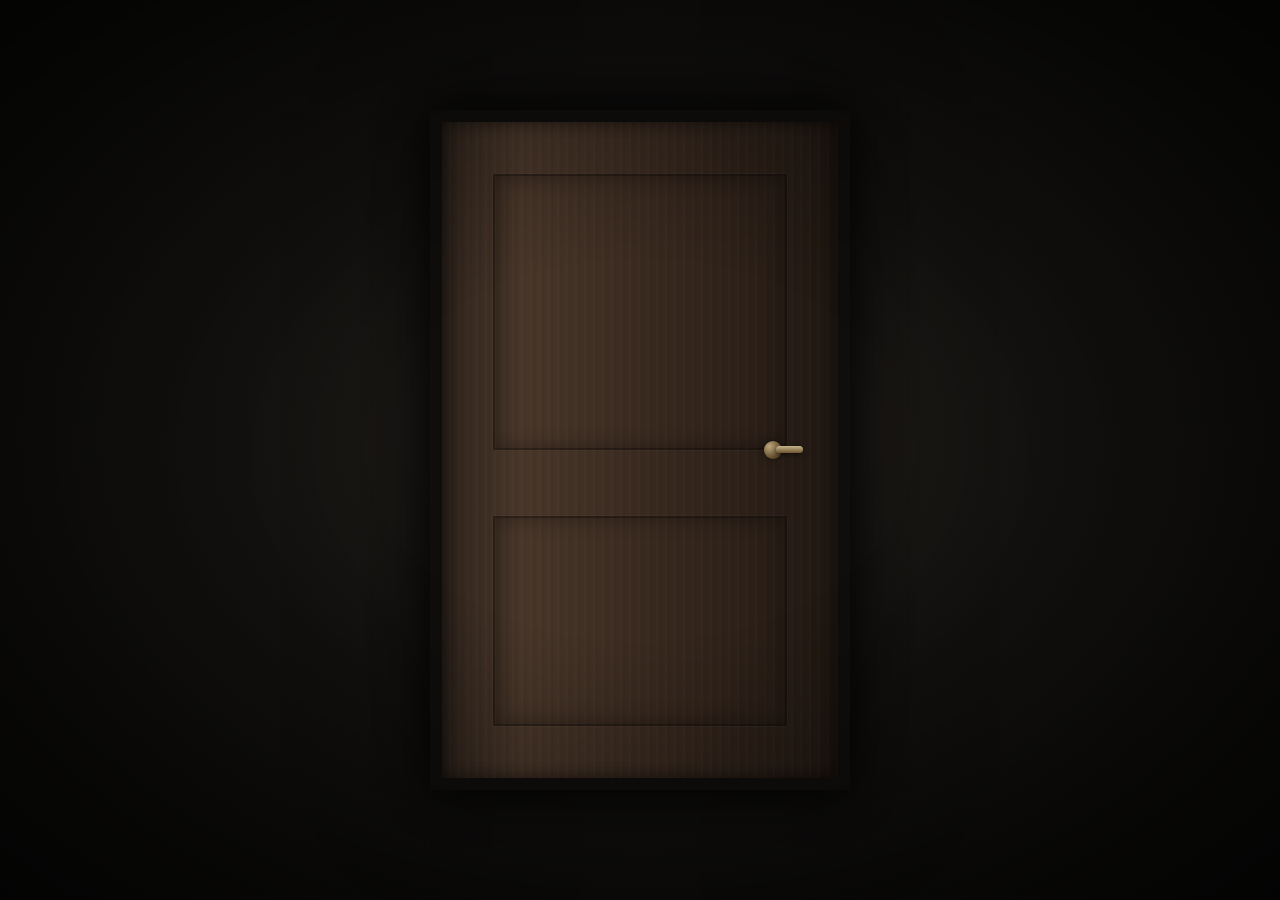
<file: a-ultima-porta.html>
<!DOCTYPE html>
<html lang="pt-BR">
<head>
    <meta charset="UTF-8">
    <meta name="viewport" content="width=device-width, initial-scale=1.0">
    <title>A Última Porta</title>
    <link rel="stylesheet" href="Styles/a-ultima-porta.css">
</head>
<body>

    <main class="cena" id="cena">

        <div class="ambiente">

            <div class="parede"></div>

            <div class="batente">
                <div class="porta" id="porta">

                    <div class="painel painel-superior"></div>
                    <div class="painel painel-inferior"></div>

                    <div class="macaneta">
                        <div class="base-macaneta"></div>
                        <div class="haste-macaneta"></div>
                    </div>

                </div>
            </div>

            <div class="luz-interior" id="luzInterior"></div>

        </div>

        <div class="vinheta"></div>

        <div class="dialogo" id="dialogo">
            <p id="texto"></p>
        </div>

        <div class="tela-preta" id="telaPreta"></div>

        <div class="final" id="final">
            <h1>Nossa casa.</h1>
        </div>

    </main>

    <script src="Scripts/a-ultima-porta.js"></script>
</body>
</html>
</file>
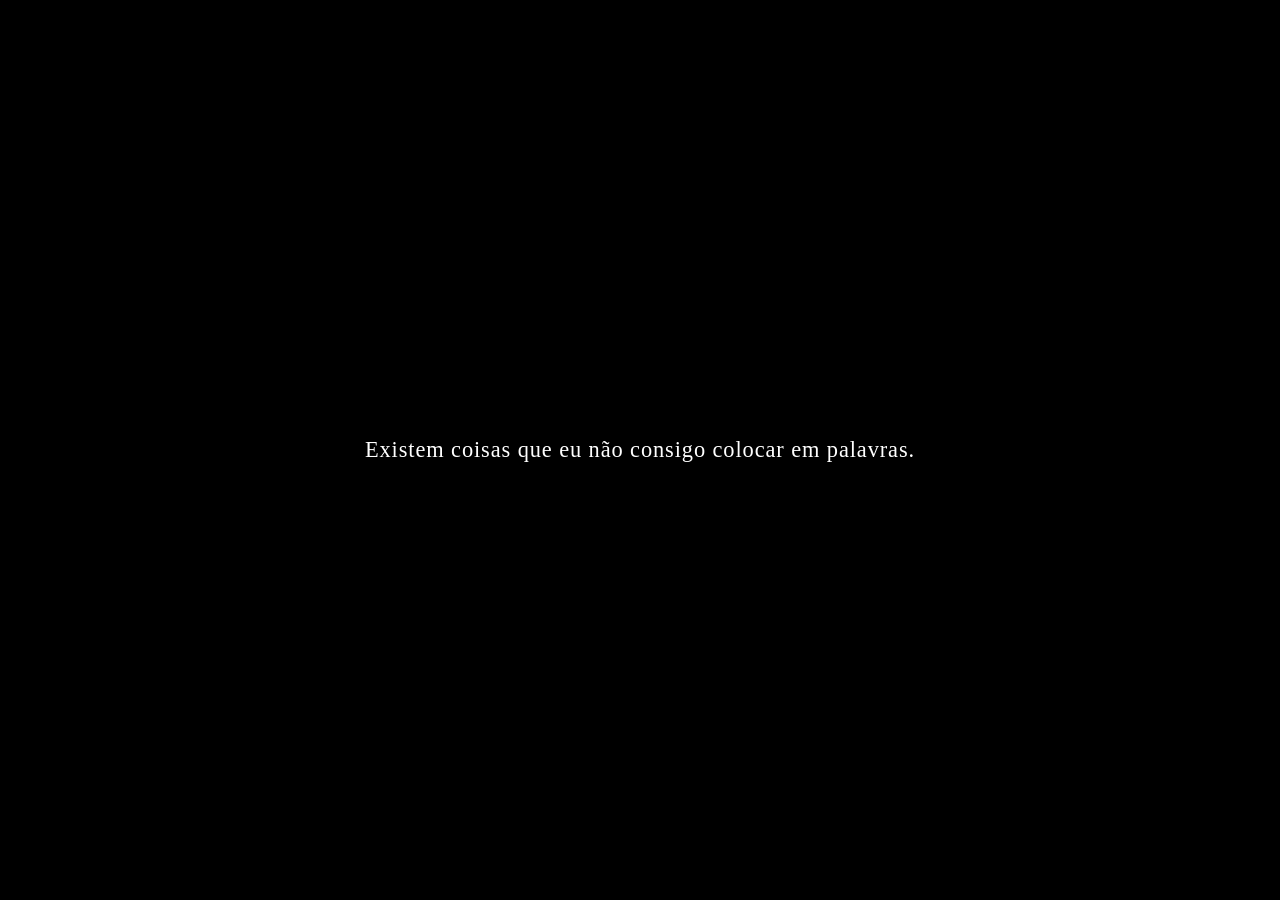
<file: fotografias.html>
<!DOCTYPE html>
<html lang="pt-BR">

<head>
    <meta charset="UTF-8">
    <meta name="viewport" content="width=device-width, initial-scale=1.0">

    <title>Fotografias</title>

    <link rel="stylesheet" href="Styles/fotografias.css">
</head>

<body>

    <main id="pagina">

        <!-- INTRODUÇÃO -->

        <section id="introducao">

            <p id="frase"></p>

        </section>


        <!-- CARROSSEL -->

        <section id="album">

            <button id="anterior" class="navegacao">
                ‹
            </button>


            <div id="carrossel">

                <div id="fotografias">

                    <!-- Criadas pelo JavaScript -->

                </div>

            </div>


            <button id="proximo" class="navegacao">
                ›
            </button>

        </section>


        <!-- INDICADORES -->

        <div id="indicadores"></div>


        <!-- FINAL -->

        <section id="final">

            <p id="frase-final"></p>

        </section>

    </main>


    <script src="Scripts/fotografias.js"></script>

</body>

</html>
</file>
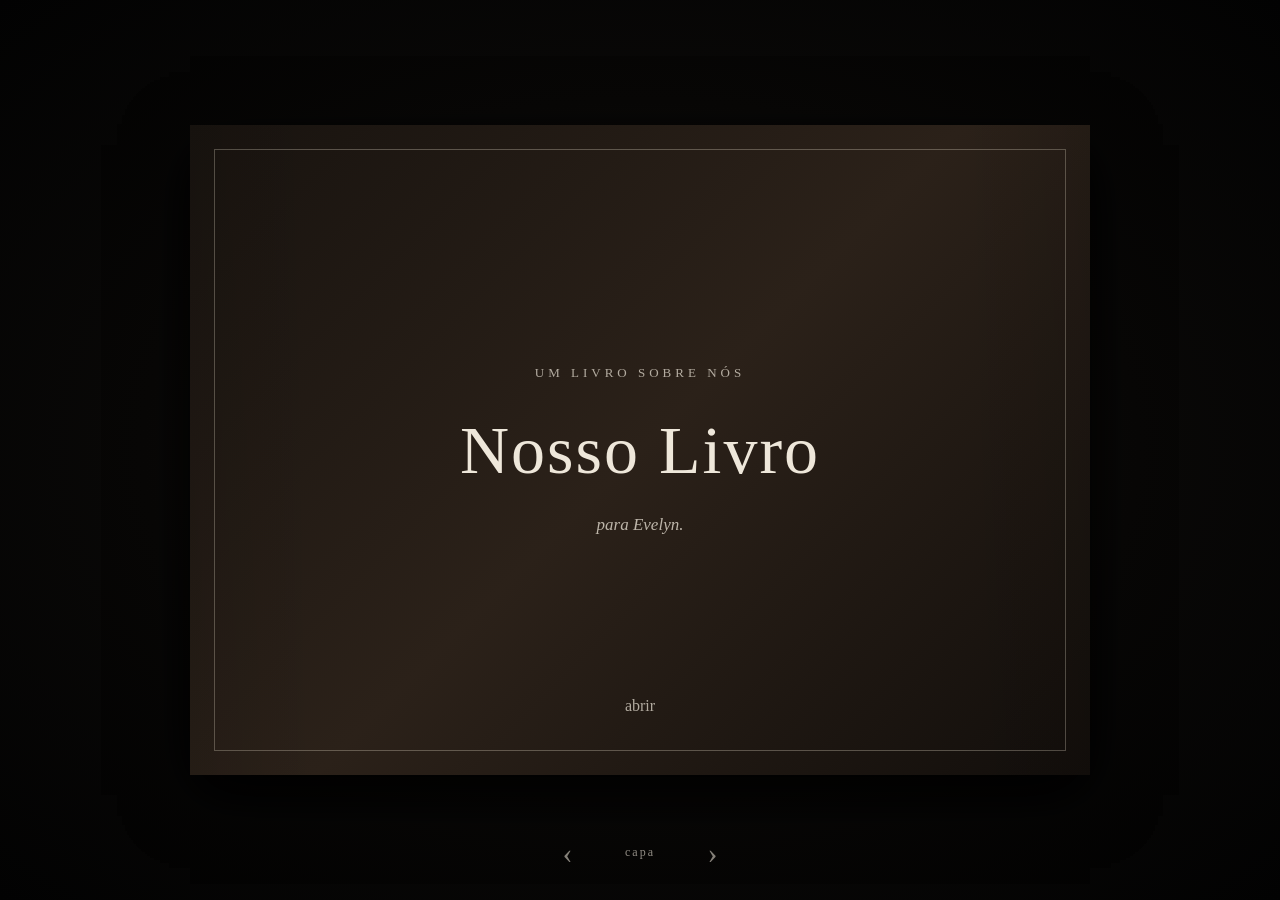
<file: nosso-livro.html>
<!DOCTYPE html>
<html lang="pt-BR">
<head>
    <meta charset="UTF-8">
    <meta name="viewport" content="width=device-width, initial-scale=1.0">

    <title>Nosso Livro</title>

    <link rel="stylesheet" href="Styles/nosso-livro.css">
</head>

<body>

    <main class="livro-cena" id="livroCena">

        <div class="ambiente"></div>

        <section class="livro" id="livro">

            <!-- CAPA -->
            <div class="pagina capa" id="capa">

                <div class="capa-conteudo">
                    <span class="pequeno">um livro sobre nós</span>

                    <h1>Nosso Livro</h1>

                    <span class="dedicatoria">para Evelyn.</span>
                </div>

                <button class="abrir-livro" id="abrirLivro">
                    abrir
                </button>

            </div>


            <!-- PÁGINA 1 -->
            <div class="pagina pagina-texto" data-pagina="1">

                <div class="conteudo">

                    <span class="numero">01</span>

                    <h2>Para você</h2>

                    <p>
                        Esse livro é dedicado a uma pessoa especial.
                    </p>

                    <p>
                        Uma mulher pequenina, que mal tem tamanho de gente,
                        mas que ocupa um espaço enorme na minha vida.
                    </p>

                    <p>
                        Uma beleza surreal, embora você nunca consiga enxergar
                        aquilo que eu enxerguei desde a primeira vez em que
                        você esteve diante dos meus olhos. Sou grato por ter
                        uma visão boa até hoje.
                    </p>

                    <p>
                        Você é inteligente, dedicada e, principalmente,
                        absurdamente forte. Uma mente de aço, eu diria.
                    </p>

                    <p>
                        Todos os dias eu me inspiro em você com orgulho.
                    </p>

                    <p class="destaque">
                        E tenho apenas uma certeza:
                        essa é a mulher pela qual eu vou lutar dia após dia.
                    </p>

                    <p>
                        Enquanto meu coração palpitar, cada batida será por
                        você e por nós.
                    </p>

                </div>

            </div>


            <!-- PÁGINA 2 -->
            <div class="pagina pagina-texto" data-pagina="2">

                <div class="conteudo">

                    <span class="numero">02</span>

                    <h2>Antes de você</h2>

                    <p>
                        Eu sempre fui uma pessoa bem simples e bestinha.
                        Nunca fui em busca de ser tão chamativo aos olhos
                        dos outros.
                    </p>

                    <p>
                        Por mais que eu goste de performar e fazer tudo ser
                        "belo", eu faço por mim, não por outras pessoas.
                    </p>

                    <p>
                        Eu tentei levar a minha vida sempre ao limite.
                        Queria ser alguém que fosse lembrado um dia,
                        mesmo que não estivesse o tempo todo nos holofotes.
                    </p>

                    <p>
                        Levei o esporte para a minha vida justamente por isso.
                    </p>

                    <p>
                        Mas às vezes eu duvido da minha capacidade.
                    </p>

                </div>

            </div>


            <!-- PÁGINA 3 -->
            <div class="pagina pagina-texto" data-pagina="3">

                <div class="conteudo">

                    <span class="numero">03</span>

                    <h2>Quando você chegou</h2>

                    <p>
                        Quando você chegou pela primeira vez na minha vida,
                        eu criei uma imagem de ti muito poderosa.
                        Alguém impossível de alcançar.
                    </p>

                    <p>
                        Na segunda vez eu te conheci.
                        Aos poucos fui descobrindo quem você realmente era,
                        seus pontos fortes e suas fraquezas.
                    </p>

                    <p>
                        Ali foi onde eu realmente posso dizer que comecei
                        a te amar de verdade.
                    </p>

                    <p>
                        Não era apenas uma paixão.
                        Era amor.
                    </p>

                    <p class="destaque">
                        Intenso e incandescente.
                    </p>

                    <p>
                        Eu me deixei ir por isso, infelizmente.
                        Mas agora sinto que posso ter aquele amor intenso
                        que sempre desejei sem deixar de ser quem eu realmente sou.
                    </p>

                </div>

            </div>


            <!-- PÁGINA 4 -->
            <div class="pagina pagina-texto" data-pagina="4">

                <div class="conteudo">

                    <span class="numero">04</span>

                    <h2>As pequenas coisas</h2>

                    <p>
                        Eu amava passar tempo contigo, mesmo que não
                        fôssemos fazer nada.
                    </p>

                    <p>
                        Eu amava todas as pequenas coisas.
                    </p>

                    <p>
                        A vez em que brincamos de adoleta.
                        Quando você pintou meu olho.
                        Uma volta do trabalho para casa.
                        Uma ida ao mercado.
                        Uma ligação repentina pelo tédio.
                    </p>

                    <p>
                        Essas pequenas coisas mexiam comigo.
                    </p>

                    <p>
                        Os grandes momentos são incríveis, sim.
                        Mas são os pequenos momentos do dia a dia que
                        constituem a maior parte de um relacionamento.
                    </p>

                </div>

            </div>


            <!-- PÁGINA 5 -->
            <div class="pagina pagina-texto" data-pagina="5">

                <div class="conteudo">

                    <span class="numero">05</span>

                    <h2>O que eu aprendi com você</h2>

                    <p>
                        Eu aprendi muitas coisas com você.
                    </p>

                    <p>
                        Política, estética, música, culinária, filosofia,
                        psicologia e diversas outras coisas.
                    </p>

                    <p>
                        De pouco em pouco, tudo o que eu fazia tinha um
                        pedacinho de você.
                    </p>

                    <p>
                        Das ações mais elaboradas até as banais do dia a dia.
                        Uma simples caminhada podia me lembrar de um
                        ensinamento que você me deu.
                    </p>

                    <p>
                        Lições para a vida.
                        Histórias que compartilhávamos.
                    </p>

                    <p class="destaque">
                        Eu sempre gostei de ver essas pequenas coisas.
                    </p>

                </div>

            </div>


            <!-- PÁGINA 6 -->
            <div class="pagina pagina-texto" data-pagina="6">

                <div class="conteudo">

                    <span class="numero">06</span>

                    <h2>O que eu fiz errado</h2>

                    <p>
                        Eu errei feio contigo em um certo ponto.
                    </p>

                    <p>
                        Eu menti sobre o meu estado até acreditar que mudaria,
                        e eu me perdi.
                    </p>

                    <p>
                        Me perdi em uma pessoa que eu não era,
                        em um relacionamento que tinha tanto potencial
                        e que foi quebrado aos poucos.
                    </p>

                    <p>
                        Eu me arrependo profundamente das minhas atitudes.
                    </p>

                    <p class="destaque">
                        Isso me esmaga todas as noites quando penso sobre.
                    </p>

                    <p>
                        E sim, ainda dói lembrar o que eu fiz para você.
                    </p>

                </div>

            </div>


            <!-- PÁGINA 7 -->
            <div class="pagina pagina-texto" data-pagina="7">

                <div class="conteudo">

                    <span class="numero">07</span>

                    <h2>O que eu ainda sinto</h2>

                    <p>
                        Eu sinto muita tristeza pelo que aconteceu.
                    </p>

                    <p>
                        Só que eu tenho esperanças de construir algo novo.
                    </p>

                    <p>
                        Eu te amo profundamente e sinto que posso melhorar
                        e conquistar o mundo ao seu lado.
                    </p>

                    <p>
                        Eu nunca deixei de sentir amor ou felicidade.
                        Elas apenas foram nubladas pelos momentos ruins
                        que passamos.
                    </p>

                    <p class="destaque">
                        Eu nunca, nunca mesmo, deixei de te amar.
                    </p>

                </div>

            </div>


            <!-- PÁGINA 8 -->
            <div class="pagina pagina-texto" data-pagina="8">

                <div class="conteudo">

                    <span class="numero">08</span>

                    <h2>Se eu pudesse voltar</h2>

                    <p>
                        Se eu pudesse voltar atrás, eu gostaria de ter
                        cuidado melhor de mim antes de estar contigo novamente.
                    </p>

                    <p>
                        Eu queria ter me tornado alguém melhor antes de
                        qualquer coisa.
                    </p>

                    <p>
                        Mas talvez eu também tenha aprendido algo importante
                        com tudo isso.
                    </p>

                    <p class="destaque">
                        Foi importante o que aconteceu.
                    </p>

                    <p>
                        Nós aprendemos muito.
                    </p>

                </div>

            </div>


            <!-- PÁGINA 9 -->
            <div class="pagina pagina-texto ultima-pagina" data-pagina="9">

                <div class="conteudo">

                    <span class="numero">09</span>

                    <h2>Hoje</h2>

                    <p>
                        Hoje eu fico grato pelo que temos.
                    </p>

                    <p>
                        Ao seu lado eu estou muito feliz,
                        com objetivos e um caminho claro.
                    </p>

                    <p>
                        Temos muitas dificuldades a percorrer,
                        mas eu estou disposto a seguir em frente,
                        independentemente do desafio que surgir.
                    </p>

                    <p class="destaque final-livro">
                        Enquanto houver caminho,
                        eu quero continuar caminhando contigo.
                    </p>

                </div>

            </div>

        </section>


        <!-- CONTROLES -->

        <div class="controles" id="controles">

            <button id="anterior" aria-label="Página anterior">
                ‹
            </button>

            <span id="contador">capa</span>

            <button id="proximo" aria-label="Próxima página">
                ›
            </button>

        </div>


        <!-- FINAL -->

        <div class="final-livro-tela" id="finalLivro">

            <p>
                Algumas histórias cabem em páginas.
            </p>

            <p>
                Outras precisam continuar sendo vividas.
            </p>

        </div>

    </main>

    <script src="Scripts/nosso-livro.js"></script>

</body>
</html>
</file>
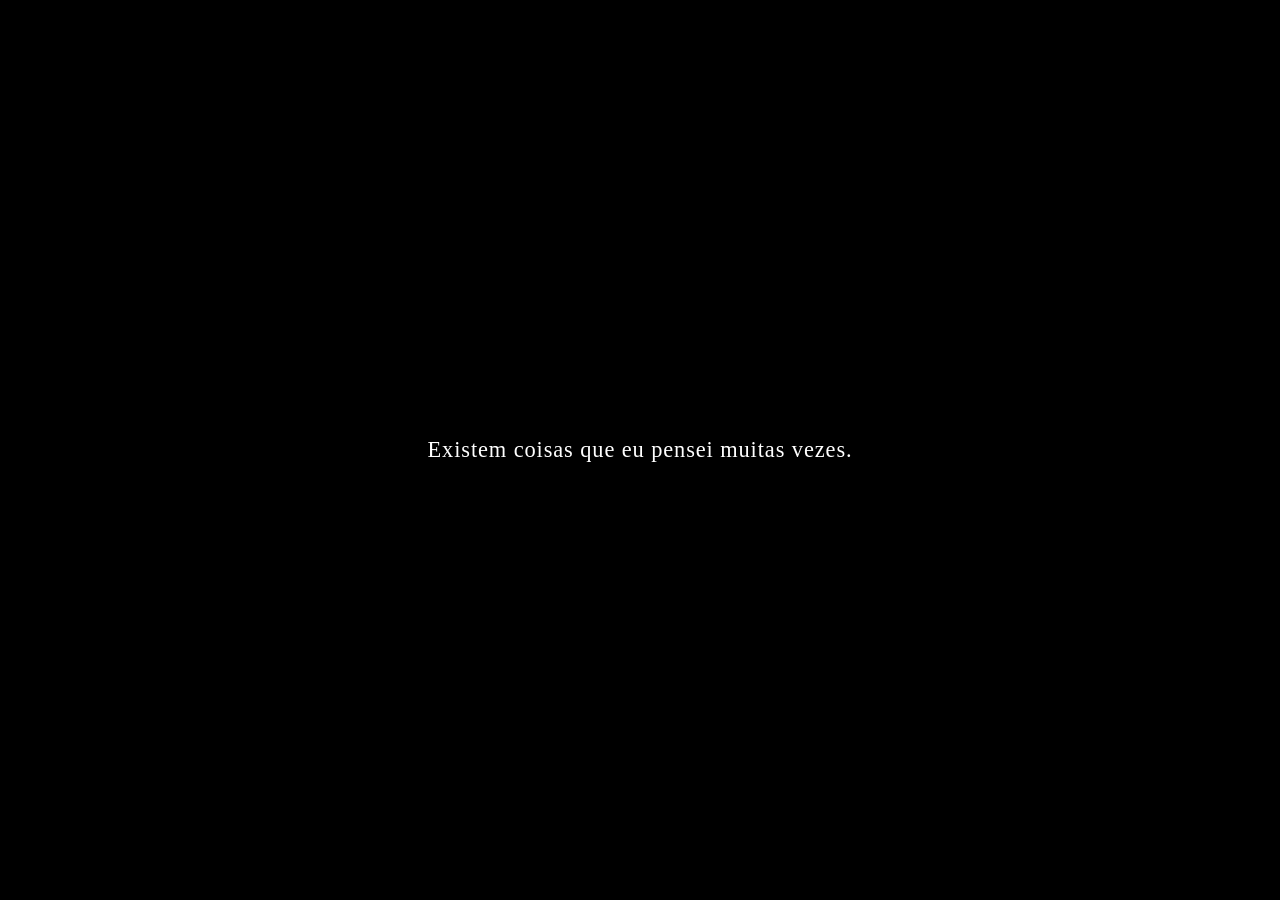
<file: o-que-eu-nunca-soube-dizer.html>
<!DOCTYPE html>
<html lang="pt-BR">

<head>
    <meta charset="UTF-8">
    <meta name="viewport" content="width=device-width, initial-scale=1.0">

    <title>O Que Eu Nunca Soube Dizer</title>

    <link rel="stylesheet" href="Styles/o-que-eu-nunca-soube-dizer.css">
</head>

<body>

    <main id="pagina">

        <!-- INTRODUÇÃO -->

        <section id="introducao">

            <p id="frase"></p>

        </section>


        <!-- PENSAMENTOS -->

        <section id="pensamentos">

            <button class="pensamento" data-pensamento="1">
                <span class="numero">01</span>
            </button>

            <button class="pensamento" data-pensamento="2">
                <span class="numero">02</span>
            </button>

            <button class="pensamento" data-pensamento="3">
                <span class="numero">03</span>
            </button>

            <button class="pensamento" data-pensamento="4">
                <span class="numero">04</span>
            </button>

            <button class="pensamento" data-pensamento="5">
                <span class="numero">05</span>
            </button>

        </section>


        <!-- PENSAMENTO ABERTO -->

        <section id="pensamento-aberto">

            <button id="fechar">×</button>

            <p id="pensamento-numero"></p>

            <h2 id="pensamento-titulo"></h2>

            <p id="pensamento-texto"></p>

        </section>


        <!-- FINAL -->

        <section id="final">

            <p id="frase-final"></p>

        </section>

    </main>


    <script src="Scripts/o-que-eu-nunca-soube-dizer.js"></script>

</body>

</html>
</file>
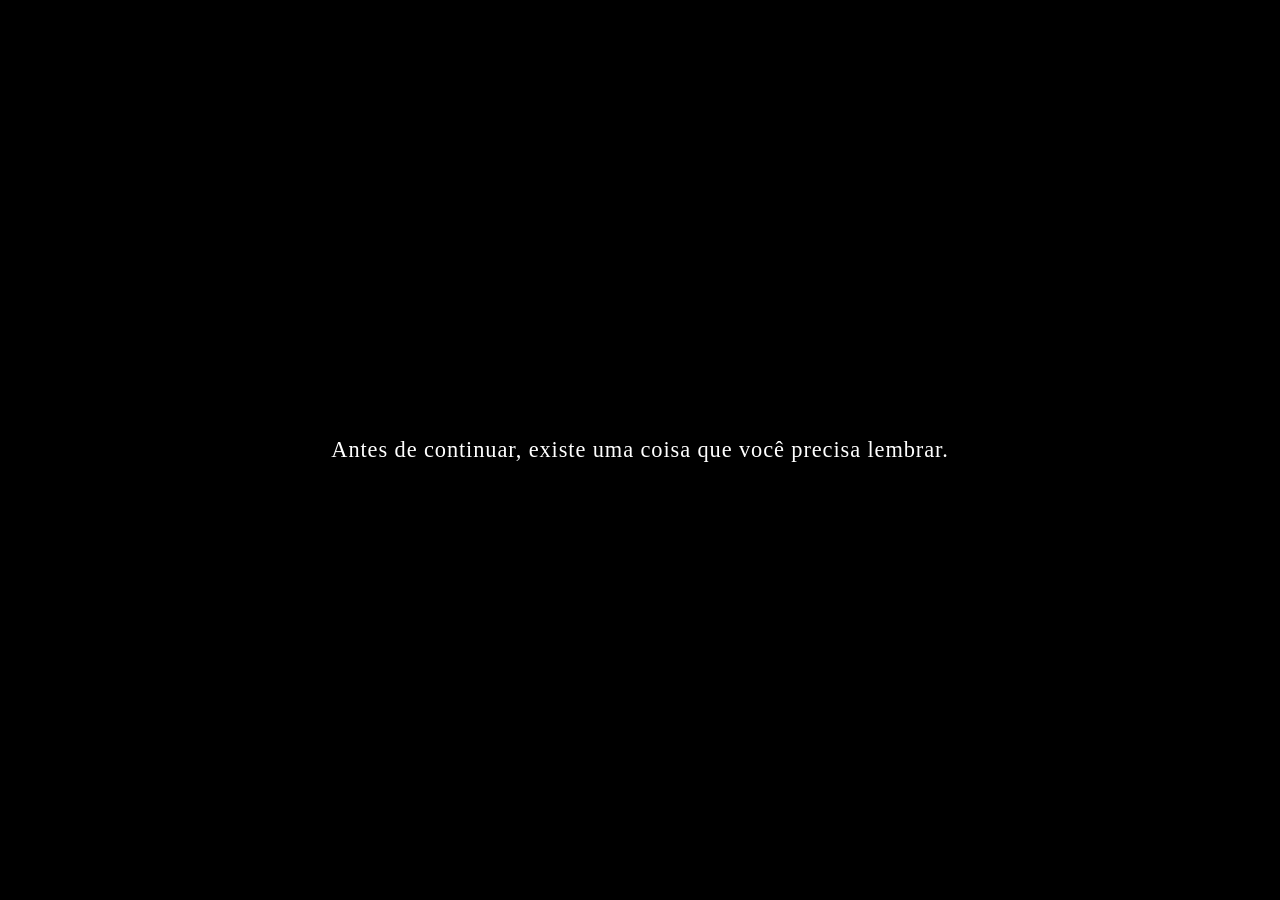
<file: primeiro-passo.html>
<!DOCTYPE html>
<html lang="pt-BR">

<head>
    <meta charset="UTF-8">
    <meta name="viewport" content="width=device-width, initial-scale=1.0">

    <title>O Primeiro Passo</title>

    <link rel="stylesheet" href="Styles/primeiro-passo.css">
</head>

<body>

    <main id="primeiro-passo">

        <section id="introducao">

            <p id="frase"></p>

        </section>


        <section id="datas">

            <button data-data="03/05">03/05</button>

            <button data-data="12/08">12/08</button>

            <button data-data="07/04">07/04</button>

            <button data-data="21/09">21/09</button>

        </section>


        <section id="revelacao">

            <p id="data"></p>

            <p id="texto"></p>

        </section>

    </main>


    <script src="Scripts/primeiro-passo.js"></script>

</body>

</html>
</file>
<file: Styles/a-ultima-porta.css>
* {
    margin: 0;
    padding: 0;
    box-sizing: border-box;
}

body {
    background: #000;
    overflow: hidden;
    font-family: Georgia, serif;
    color: #f5f2ed;
}

.cena {
    position: relative;
    width: 100vw;
    height: 100vh;
    height: 100dvh;
    overflow: hidden;
    background: #000;
}

/* AMBIENTE */

.ambiente {
    position: absolute;
    inset: 0;
    display: flex;
    align-items: center;
    justify-content: center;
    perspective: 1400px;
    transition: transform 5s ease;
}

.parede {
    position: absolute;
    width: 100%;
    height: 100%;
    background:
        radial-gradient(
            ellipse at 50% 48%,
            #24211e 0%,
            #151311 45%,
            #080807 100%
        );
}

/* BATENTE */

.batente {
    position: relative;
    width: min(38vw, 420px);
    height: min(76vh, 680px);
    min-width: 260px;
    min-height: 420px;
    background: #100e0c;
    padding: 12px;
    box-shadow:
        0 0 40px rgba(0, 0, 0, 0.8),
        0 0 100px rgba(0, 0, 0, 0.5);
    z-index: 2;
}

/* PORTA */

.porta {
    position: relative;
    width: 100%;
    height: 100%;
    transform-origin: left center;
    transform-style: preserve-3d;
    background:
        linear-gradient(
            90deg,
            #30251d 0%,
            #49372a 20%,
            #38291f 55%,
            #211812 100%
        );
    box-shadow:
        inset 8px 0 18px rgba(0, 0, 0, 0.35),
        inset -8px 0 18px rgba(0, 0, 0, 0.3);
    transition: transform 5s cubic-bezier(0.65, 0, 0.25, 1);
}

/* TEXTURA E PAINÉIS */

.porta::before {
    content: "";
    position: absolute;
    inset: 0;
    background:
        repeating-linear-gradient(
            90deg,
            transparent 0px,
            rgba(0, 0, 0, 0.06) 2px,
            transparent 5px,
            rgba(255, 255, 255, 0.025) 9px
        );
    opacity: 0.8;
}

.painel {
    position: absolute;
    left: 13%;
    width: 74%;
    border: 2px solid rgba(12, 8, 5, 0.45);
    box-shadow:
        inset 0 0 20px rgba(0, 0, 0, 0.35),
        0 0 2px rgba(255, 255, 255, 0.08);
}

.painel-superior {
    top: 8%;
    height: 42%;
}

.painel-inferior {
    bottom: 8%;
    height: 32%;
}

/* MAÇANETA */

.macaneta {
    position: absolute;
    top: 50%;
    right: 9%;
    width: 38px;
    height: 38px;
    transform: translateY(-50%);
}

.base-macaneta {
    position: absolute;
    width: 18px;
    height: 18px;
    top: 10px;
    left: 0;
    border-radius: 50%;
    background: radial-gradient(circle at 30% 30%, #bca77d, #5c4729 70%);
    box-shadow: 0 0 8px rgba(0, 0, 0, 0.5);
}

.haste-macaneta {
    position: absolute;
    top: 15px;
    left: 12px;
    width: 27px;
    height: 7px;
    border-radius: 5px;
    background: linear-gradient(180deg, #c7b58c, #6d5430);
    box-shadow: 0 2px 5px rgba(0, 0, 0, 0.5);
    transform-origin: left center;
    transition: transform 0.6s ease;
}

/* LUZ ATRÁS DA PORTA */

.luz-interior {
    position: absolute;
    z-index: 1;
    width: min(35vw, 400px);
    height: min(70vh, 620px);
    background: #d5c4a0;
    opacity: 0;
    filter: blur(70px);
    transition: opacity 4s ease;
}

/* VINHETA */

.vinheta {
    position: absolute;
    inset: 0;
    z-index: 3;
    pointer-events: none;
    background: radial-gradient(
        ellipse at center,
        transparent 30%,
        rgba(0, 0, 0, 0.55) 100%
    );
}

/* DIÁLOGO */

.dialogo {
    position: absolute;
    z-index: 12;
    bottom: 12%;
    left: 0;
    width: 100%;
    padding: 0 24px;
    text-align: center;
    opacity: 0;
    transition: opacity 2s ease;
}

.dialogo p {
    font-size: clamp(18px, 2.5vw, 25px);
    letter-spacing: 0.4px;
    line-height: 1.6;
    text-shadow: 0 2px 12px #000;
}

/* ESCURECIMENTO */

.tela-preta {
    position: absolute;
    inset: 0;
    z-index: 10;
    background: #000;
    opacity: 0;
    pointer-events: none;
    transition: opacity 3s ease;
}

/* FRASE FINAL */

.final {
    position: absolute;
    inset: 0;
    z-index: 11;
    display: flex;
    align-items: center;
    justify-content: center;
    opacity: 0;
    pointer-events: none;
    transition: opacity 3s ease;
    background: #000;
}

.final h1 {
    font-size: clamp(32px, 5vw, 54px);
    font-weight: bold;
    letter-spacing: 1px;
    color: #f5f2ed;
    text-align: center;
}

/* ESTADOS DA ANIMAÇÃO */

.cena.aproximando .ambiente {
    transform: scale(1.08);
}

.cena.abrindo .porta {
    transform: rotateY(-105deg);
}

.cena.abrindo .luz-interior {
    opacity: 0.75;
}

.cena.macaneta-ativa .haste-macaneta {
    transform: rotate(-25deg);
}

.dialogo.visivel {
    opacity: 1;
}

.tela-preta.ativa {
    opacity: 1;
}

.final.visivel {
    opacity: 1;
}

/* CELULAR */

@media (max-width: 600px) {
    .batente {
        width: 72vw;
        height: 68vh;
        min-width: 0;
        min-height: 0;
    }

    .dialogo {
        bottom: 14%;
    }
}
</file>
<file: Styles/fotografias.css>
* {
    margin: 0;
    padding: 0;
    box-sizing: border-box;
}

html,
body {
    width: 100%;
    height: 100%;
}

body {
    background: #000;
    color: #fff;
    overflow: hidden;
}

#pagina {
    width: 100vw;
    height: 100vh;

    position: relative;

    display: flex;
    align-items: center;
    justify-content: center;
}


/* ======================================================
   INTRODUÇÃO
   ====================================================== */

#introducao {
    position: absolute;

    width: 90%;
    max-width: 800px;

    text-align: center;

    z-index: 10;
}

#frase {
    font-family: Georgia, serif;

    font-size: 1.4rem;
    line-height: 1.7;

    letter-spacing: 0.04em;

    opacity: 0;

    transform: translateY(8px);

    transition:
        opacity 2s ease,
        transform 2s ease;
}

#frase.visivel {
    opacity: 1;

    transform: translateY(0);
}

#frase.saindo {
    opacity: 0;

    transform: translateY(-8px);
}


/* ======================================================
   CARROSSEL
   ====================================================== */

#album {
    width: 100%;
    height: 100%;

    display: flex;
    align-items: center;
    justify-content: center;

    opacity: 0;

    transition:
        opacity 2s ease;
}

#album.visivel {
    opacity: 1;
}

#carrossel {
    position: relative;

    width: min(1100px, 78vw);
    height: 78vh;

    overflow: hidden;
}


/* ======================================================
   FOTOGRAFIAS
   ====================================================== */

#fotografias {
    position: relative;

    width: 100%;
    height: 100%;
}

.fotografia {
    position: absolute;

    top: 50%;
    left: 50%;

    width: 680px;
    max-width: 70vw;
    height: 68vh;

    display: flex;
    align-items: center;
    justify-content: center;

    transform:
        translate(-50%, -50%)
        scale(0.8);

    opacity: 0;

    pointer-events: none;

    transition:
        transform 1s ease,
        opacity 1s ease;

    z-index: 1;
}

.fotografia.ativa {
    transform:
        translate(-50%, -50%)
        scale(1);

    opacity: 1;

    pointer-events: auto;

    z-index: 3;
}

.fotografia.anterior {
    transform:
        translate(
            calc(-50% - 430px),
            -50%
        )
        scale(0.72);

    opacity: 0.2;

    z-index: 1;
}

.fotografia.proxima {
    transform:
        translate(
            calc(-50% + 430px),
            -50%
        )
        scale(0.72);

    opacity: 0.2;

    z-index: 1;
}


/* ======================================================
   IMAGEM
   ====================================================== */

.fotografia img {
    max-width: 100%;
    max-height: 100%;

    width: auto;
    height: auto;

    object-fit: contain;

    display: block;

    box-shadow:
        0 25px 80px rgba(0, 0, 0, 0.75);

    cursor: pointer;

    user-select: none;
}


/* ======================================================
   NAVEGAÇÃO
   ====================================================== */

.navegacao {
    position: absolute;

    top: 50%;

    width: 60px;
    height: 110px;

    transform: translateY(-50%);

    background: none;

    border: none;

    color: rgba(255, 255, 255, 0.35);

    font-family: Georgia, serif;

    font-size: 3.5rem;

    font-weight: 300;

    cursor: pointer;

    z-index: 20;

    transition:
        color 0.4s ease,
        transform 0.4s ease;
}

.navegacao:hover {
    color: #fff;
}

#anterior {
    left: 2vw;
}

#proximo {
    right: 2vw;
}

#anterior:hover {
    transform:
        translate(-5px, -50%);
}

#proximo:hover {
    transform:
        translate(5px, -50%);
}


/* ======================================================
   CONTADOR
   ====================================================== */

#contador {
    position: absolute;

    bottom: 55px;
    left: 50%;

    transform: translateX(-50%);

    font-family: Georgia, serif;

    font-size: 0.75rem;

    letter-spacing: 0.2em;

    color: rgba(255, 255, 255, 0.45);

    z-index: 20;
}


/* ======================================================
   INDICADORES
   ====================================================== */

#indicadores {
    position: absolute;

    bottom: 28px;
    left: 50%;

    transform: translateX(-50%);

    display: flex;

    gap: 7px;

    z-index: 20;
}

.indicador {
    width: 4px;
    height: 4px;

    padding: 0;

    border: none;

    border-radius: 50%;

    background: rgba(255, 255, 255, 0.25);

    cursor: pointer;

    transition:
        background 0.4s ease,
        transform 0.4s ease;
}

.indicador.ativo {
    background: #fff;

    transform: scale(1.6);
}


/* ======================================================
   FINAL
   ====================================================== */

#final {
    position: absolute;

    width: 90%;
    max-width: 800px;

    text-align: center;

    opacity: 0;

    transform: translateY(10px);

    pointer-events: none;

    transition:
        opacity 2s ease,
        transform 2s ease;

    z-index: 30;
}

#final.visivel {
    opacity: 1;

    transform: translateY(0);
}

#frase-final {
    font-family: Georgia, serif;

    font-size: 1.45rem;

    line-height: 1.9;

    letter-spacing: 0.04em;
}


/* ======================================================
   RESPONSIVIDADE
   ====================================================== */

@media (max-width: 900px) {

    #carrossel {
        width: 82vw;

        height: 75vh;
    }

    .fotografia {
        width: 100%;

        max-width: 100%;

        height: 65vh;
    }

    .fotografia.anterior {
        transform:
            translate(
                calc(-50% - 300px),
                -50%
            )
            scale(0.7);
    }

    .fotografia.proxima {
        transform:
            translate(
                calc(-50% + 300px),
                -50%
            )
            scale(0.7);
    }

    .navegacao {
        font-size: 2.7rem;
    }

}


@media (max-width: 600px) {

    #carrossel {
        width: 90vw;

        height: 72vh;
    }

    .fotografia {
        height: 62vh;
    }

    #anterior {
        left: -4px;
    }

    #proximo {
        right: -4px;
    }

    #indicadores {
        gap: 6px;
    }

}
</file>
<file: Styles/nosso-livro.css>
* {
    margin: 0;
    padding: 0;
    box-sizing: border-box;
}

body {
    background: #050505;
    color: #27221c;
    font-family: Georgia, serif;
    overflow: hidden;
}

.livro-cena {
    position: relative;
    width: 100vw;
    height: 100vh;
    height: 100dvh;
    background: #050505;
    display: flex;
    align-items: center;
    justify-content: center;
    overflow: hidden;
}

/* AMBIENTE */

.ambiente {
    position: absolute;
    inset: 0;
    background:
        radial-gradient(
            ellipse at center,
            #171411 0%,
            #090807 55%,
            #020202 100%
        );
}

/* LIVRO */

.livro {
    position: relative;
    width: min(82vw, 900px);
    height: min(76vh, 650px);
    min-height: 480px;
    perspective: 1800px;
}

/* PÁGINAS */

.pagina {
    position: absolute;
    inset: 0;
    background:
        linear-gradient(
            90deg,
            #d8d0c0 0%,
            #eee8da 8%,
            #f5f0e4 50%,
            #e7dfcf 100%
        );

    box-shadow:
        0 20px 60px rgba(0, 0, 0, 0.7);

    transform-origin: left center;
    backface-visibility: hidden;

    transition:
        transform 1.3s cubic-bezier(0.65, 0, 0.25, 1),
        opacity 0.8s ease;

    overflow: hidden;
}

/* SOMBRA INTERNA */

.pagina::after {
    content: "";
    position: absolute;
    inset: 0;

    background:
        linear-gradient(
            90deg,
            rgba(0, 0, 0, 0.08),
            transparent 15%,
            transparent 85%,
            rgba(0, 0, 0, 0.08)
        );

    pointer-events: none;
}

/* CAPA */

.capa {
    z-index: 20;
    display: flex;
    flex-direction: column;
    align-items: center;
    justify-content: center;

    background:
        linear-gradient(
            135deg,
            #18130f,
            #2b2119 50%,
            #120e0b
        );

    color: #eee7da;
    transform-origin: left center;
}

.capa::before {
    content: "";
    position: absolute;
    inset: 24px;

    border: 1px solid rgba(235, 225, 205, 0.3);
}

.capa-conteudo {
    position: relative;
    z-index: 2;
    text-align: center;
}

.capa .pequeno {
    display: block;
    margin-bottom: 30px;

    font-size: 13px;
    letter-spacing: 4px;
    text-transform: uppercase;

    opacity: 0.7;
}

.capa h1 {
    font-size: clamp(38px, 6vw, 68px);
    font-weight: normal;
    letter-spacing: 2px;
}

.capa .dedicatoria {
    display: block;
    margin-top: 25px;

    font-size: 17px;
    font-style: italic;
    opacity: 0.75;
}

/* BOTÃO */

.abrir-livro {
    position: absolute;
    bottom: 50px;

    padding: 10px 20px;

    border: none;
    background: transparent;
    color: #eee7da;

    font-family: Georgia, serif;
    font-size: 16px;

    cursor: pointer;

    opacity: 0.7;

    transition:
        opacity 0.3s ease,
        transform 0.3s ease;
}

.abrir-livro:hover {
    opacity: 1;
    transform: translateY(-2px);
}

/* CONTEÚDO */

.conteudo {
    position: relative;
    z-index: 2;

    height: 100%;

    padding:
        clamp(45px, 7vw, 80px)
        clamp(45px, 8vw, 95px);

    overflow-y: auto;
}

.numero {
    display: block;

    margin-bottom: 22px;

    font-size: 12px;
    letter-spacing: 3px;

    color: #766d61;
}

.conteudo h2 {
    margin-bottom: 30px;

    font-size: clamp(27px, 4vw, 40px);
    font-weight: normal;

    color: #29231c;
}

.conteudo p {
    max-width: 680px;

    margin-bottom: 20px;

    font-size: clamp(15px, 1.7vw, 18px);
    line-height: 1.8;

    color: #423a31;
}

.conteudo .destaque {
    margin-top: 32px;

    font-size: clamp(17px, 2vw, 21px);
    font-style: italic;

    color: #28221b;
}

/* ESTADO DAS PÁGINAS */

.pagina-texto {
    z-index: 10;

    opacity: 0;
    pointer-events: none;

    transform: rotateY(-180deg);

    transition:
        transform 1.3s cubic-bezier(0.65, 0, 0.25, 1),
        opacity 0.8s ease;
}

.pagina-texto.ativa {
    opacity: 1;
    pointer-events: auto;
    transform: rotateY(0deg);
}

.capa.aberta {
    transform: rotateY(-180deg);
    pointer-events: none;
}

/* CONTROLES */

.controles {
    position: absolute;

    bottom: 30px;

    display: flex;
    align-items: center;
    gap: 25px;

    z-index: 50;

    color: #eee7da;
}

.controles button {
    width: 35px;
    height: 35px;

    border: none;
    background: transparent;

    color: #eee7da;

    font-family: Georgia, serif;
    font-size: 30px;

    cursor: pointer;

    opacity: 0.55;

    transition:
        opacity 0.3s ease,
        transform 0.3s ease;
}

.controles button:hover {
    opacity: 1;
    transform: scale(1.1);
}

#contador {
    min-width: 60px;

    text-align: center;

    font-size: 12px;
    letter-spacing: 2px;

    opacity: 0.6;
}

/* FINAL */

.final-livro-tela {
    position: absolute;
    inset: 0;

    z-index: 100;

    display: flex;
    flex-direction: column;
    align-items: center;
    justify-content: center;

    background: #000;

    color: #eee7da;

    opacity: 0;
    pointer-events: none;

    transition: opacity 3s ease;
}

.final-livro-tela.visivel {
    opacity: 1;
}

.final-livro-tela p {
    margin: 8px;

    text-align: center;

    font-size: clamp(18px, 2.5vw, 25px);
    line-height: 1.6;

    opacity: 0;
    transition: opacity 2s ease;
}

.final-livro-tela.visivel p {
    opacity: 1;
}

.final-livro-tela p:nth-child(2) {
    transition-delay: 2s;
}

/* MOBILE */

@media (max-width: 700px) {

    .livro {
        width: 88vw;
        height: 76vh;
        min-height: 500px;
    }

    .conteudo {
        padding: 45px 35px;
    }

    .conteudo p {
        line-height: 1.65;
    }

    .controles {
        bottom: 18px;
    }

}
</file>
<file: Styles/o-que-eu-nunca-soube-dizer.css>
* {
    margin: 0;
    padding: 0;
    box-sizing: border-box;
}


html,
body {
    width: 100%;
    height: 100%;
}


body {
    background: #000;
    color: #fff;

    overflow: hidden;
}


#pagina {
    width: 100vw;
    height: 100vh;

    position: relative;

    display: flex;
    align-items: center;
    justify-content: center;
}


/* INTRODUÇÃO */

#introducao {
    position: absolute;

    width: 90%;
    max-width: 800px;

    text-align: center;

    z-index: 5;
}


#frase {
    font-family: Georgia, serif;

    font-size: 1.4rem;
    line-height: 1.7;

    letter-spacing: 0.04em;

    opacity: 0;

    transform: translateY(8px);

    transition:
        opacity 2s ease,
        transform 2s ease;
}


#frase.visivel {
    opacity: 1;

    transform: translateY(0);
}


#frase.saindo {
    opacity: 0;

    transform: translateY(-8px);
}


/* PENSAMENTOS */

#pensamentos {
    display: flex;

    align-items: center;
    justify-content: center;

    gap: 4rem;

    opacity: 0;

    transition: opacity 2s ease;
}


#pensamentos.visivel {
    opacity: 1;
}


.pensamento {
    width: 45px;
    height: 45px;

    background: none;
    border: none;

    color: rgba(255, 255, 255, 0.45);

    font-family: Georgia, serif;

    cursor: pointer;

    position: relative;

    transition:
        color 0.4s ease,
        transform 0.4s ease;
}


.pensamento:hover {
    color: #fff;

    transform: translateY(-4px);
}


.pensamento::after {
    content: "";

    position: absolute;

    left: 50%;
    bottom: -8px;

    width: 0;
    height: 1px;

    background: #fff;

    transform: translateX(-50%);

    transition: width 0.4s ease;
}


.pensamento:hover::after {
    width: 20px;
}


.numero {
    font-size: 0.85rem;

    letter-spacing: 0.15em;
}


/* PENSAMENTO ABERTO */

#pensamento-aberto {
    position: absolute;

    width: 90%;
    max-width: 800px;

    text-align: center;

    opacity: 0;

    pointer-events: none;

    transform: translateY(15px);

    transition:
        opacity 1.5s ease,
        transform 1.5s ease;

    z-index: 10;
}


#pensamento-aberto.visivel {
    opacity: 1;

    pointer-events: auto;

    transform: translateY(0);
}


#fechar {
    position: absolute;

    top: -55px;
    right: 0;

    background: none;
    border: none;

    color: rgba(255, 255, 255, 0.45);

    font-family: Georgia, serif;

    font-size: 1.5rem;

    cursor: pointer;

    transition: color 0.4s ease;
}


#fechar:hover {
    color: #fff;
}


#pensamento-numero {
    font-family: Georgia, serif;

    font-size: 0.8rem;

    letter-spacing: 0.25em;

    color: rgba(255, 255, 255, 0.4);

    margin-bottom: 1.5rem;
}


#pensamento-titulo {
    font-family: Georgia, serif;

    font-size: 2.3rem;

    font-weight: 400;

    line-height: 1.4;

    letter-spacing: 0.04em;

    margin-bottom: 2rem;
}


#pensamento-texto {
    font-family: Georgia, serif;

    font-size: 1.2rem;

    line-height: 1.9;

    letter-spacing: 0.02em;

    color: rgba(255, 255, 255, 0.82);
}


/* FINAL */

#final {
    position: absolute;

    width: 90%;
    max-width: 800px;

    text-align: center;

    opacity: 0;

    transform: translateY(10px);

    transition:
        opacity 2s ease,
        transform 2s ease;

    pointer-events: none;
}


#final.visivel {
    opacity: 1;

    transform: translateY(0);
}


#frase-final {
    font-family: Georgia, serif;

    font-size: 1.5rem;

    line-height: 1.8;

    letter-spacing: 0.04em;
}
</file>
<file: Styles/primeiro-passo.css>
* {
    margin: 0;
    padding: 0;
    box-sizing: border-box;
}


html,
body {
    width: 100%;
    height: 100%;
}


body {
    background: #000;
    color: #fff;
    overflow: hidden;
}


#primeiro-passo {
    width: 100vw;
    height: 100vh;

    display: flex;
    align-items: center;
    justify-content: center;
}


#introducao {
    position: absolute;

    width: 90%;
    max-width: 800px;

    text-align: center;
}


#frase {
    font-family: Georgia, serif;

    font-size: 1.4rem;
    line-height: 1.7;
    letter-spacing: 0.04em;

    opacity: 0;

    transition:
        opacity 2s ease,
        transform 2s ease;

    transform: translateY(8px);
}


#frase.visivel {
    opacity: 1;
    transform: translateY(0);
}


#frase.saindo {
    opacity: 0;
    transform: translateY(-8px);
}


#datas {
    display: flex;
    flex-direction: column;

    gap: 1.5rem;

    opacity: 0;

    transition: opacity 2s ease;
}


#datas.visivel {
    opacity: 1;
}


#datas button {
    background: none;
    border: none;

    color: rgba(255, 255, 255, 0.65);

    font-family: Georgia, serif;
    font-size: 1.2rem;

    letter-spacing: 0.15em;

    cursor: pointer;

    transition:
        color 0.4s ease,
        letter-spacing 0.4s ease,
        transform 0.4s ease;
}


#datas button:hover {
    color: #fff;

    letter-spacing: 0.25em;

    transform: translateY(-2px);
}


#revelacao {
    position: absolute;

    width: 90%;
    max-width: 800px;

    text-align: center;

    opacity: 0;

    transform: translateY(10px);

    transition:
        opacity 2s ease,
        transform 2s ease;
}


#revelacao.visivel {
    opacity: 1;

    transform: translateY(0);
}


#data {
    font-family: Georgia, serif;

    font-size: 3.5rem;

    letter-spacing: 0.15em;

    margin-bottom: 2rem;
}


#texto {
    font-family: Georgia, serif;

    font-size: 1.3rem;

    line-height: 1.8;

    letter-spacing: 0.03em;

    color: rgba(255, 255, 255, 0.85);
}
</file>
